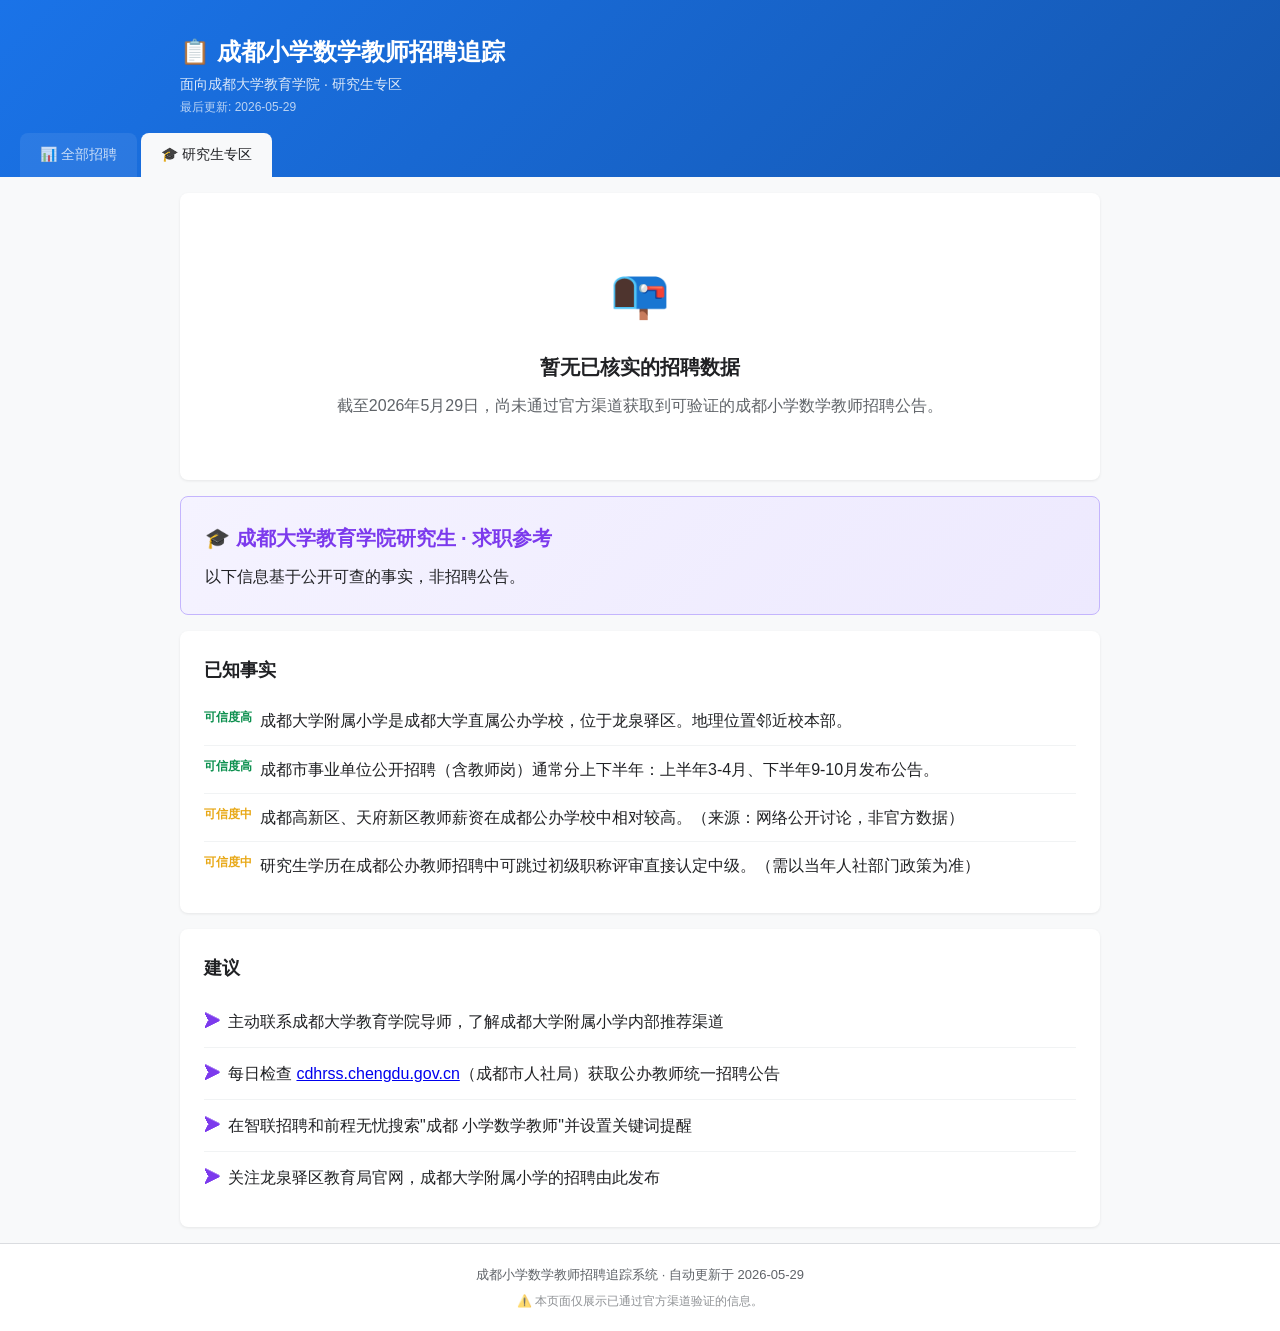
<file: output/grad.html>
<!DOCTYPE html>
<html lang="zh-CN">
<head>
<meta charset="UTF-8">
<meta name="viewport" content="width=device-width, initial-scale=1.0">
<title>研究生专区 - 成都小学数学教师招聘</title>
<style>
*,*::before,*::after{box-sizing:border-box;margin:0;padding:0}
:root{--pri:#1a73e8;--grad:#7c3aed;--bg:#f8f9fa;--surf:#fff;--txt:#202124;--txt2:#5f6368;--bdr:#dadce0;--rd:8px;--sh:0 1px 3px rgba(0,0,0,.08)}
body{font-family:-apple-system,BlinkMacSystemFont,"PingFang SC","Microsoft YaHei",sans-serif;background:var(--bg);color:var(--txt);line-height:1.7}
.c{max-width:960px;margin:0 auto;padding:0 20px}
.header{background:linear-gradient(135deg,var(--pri),#1557b0);color:#fff;padding:32px 0 0}
.header h1{font-size:24px;font-weight:600}.header .sub{font-size:14px;opacity:.85}
.header .time{font-size:12px;opacity:.7;margin-bottom:16px}
.nav{display:flex;gap:4px;padding:0 20px}
.nav a{color:rgba(255,255,255,.75);padding:10px 20px;border-radius:8px 8px 0 0;font-size:14px;text-decoration:none;background:rgba(255,255,255,.08)}
.nav a:hover,.nav a.active{color:#fff;background:rgba(255,255,255,.18)}.nav a.active{background:var(--bg);color:var(--txt)}
main{padding:24px 0 48px}
.card{background:var(--surf);border-radius:var(--rd);padding:24px;margin:16px 0;box-shadow:var(--sh)}
.card h2{font-size:18px;margin-bottom:12px}
.card h3{font-size:16px;margin:16px 0 8px}
.empty{text-align:center;padding:60px 20px;color:var(--txt2)}
.empty .icon{font-size:48px;margin-bottom:16px}
.empty h2{font-size:20px;margin-bottom:8px;color:var(--txt)}
.grad-banner{background:linear-gradient(135deg,#f5f3ff,#ede9fe);border:1px solid #c4b5fd;border-radius:var(--rd);padding:24px;margin:16px 0}
.grad-banner h2{font-size:20px;color:var(--grad);margin-bottom:8px}
.highlight{background:#fff;border-left:4px solid var(--grad);padding:12px 16px;border-radius:0 8px 8px 0;margin:12px 0}
.fact-list{list-style:none}
.fact-list li{padding:10px 0;border-bottom:1px solid #f1f3f4;display:flex;gap:8px}
.fact-list li:last-child{border-bottom:none}
.cred-high{color:#0d904f;font-weight:600;font-size:12px;white-space:nowrap}
.cred-mid{color:#e8a817;font-weight:600;font-size:12px;white-space:nowrap}
.advice-list{list-style:none;counter-reset:advice}
.advice-list li{counter-increment:advice;padding:12px 0;border-bottom:1px solid #f1f3f4}
.advice-list li:last-child{border-bottom:none}
.advice-list li::before{content:"➤";color:var(--grad);margin-right:8px;font-weight:bold}
.footer{background:var(--surf);border-top:1px solid var(--bdr);padding:20px 0;text-align:center;font-size:13px;color:var(--txt2)}
.footer .disc{font-size:12px;opacity:.7;margin-top:4px}
</style>
</head>
<body>
<header class="header">
<div class="c">
<h1>📋 成都小学数学教师招聘追踪</h1>
<p class="sub">面向成都大学教育学院 · 研究生专区</p>
<p class="time">最后更新: 2026-05-29</p>
</div>
<nav class="nav">
<a href="index.html">📊 全部招聘</a>
<a href="grad.html" class="active">🎓 研究生专区</a>
</nav>
</header>
<main class="c">

<div class="card empty">
<div class="icon">📭</div>
<h2>暂无已核实的招聘数据</h2>
<p>截至2026年5月29日，尚未通过官方渠道获取到可验证的成都小学数学教师招聘公告。</p>
</div>

<div class="grad-banner">
<h2>🎓 成都大学教育学院研究生 · 求职参考</h2>
<p>以下信息基于公开可查的事实，非招聘公告。</p>
</div>

<div class="card">
<h2>已知事实</h2>
<ul class="fact-list">
<li>
<span class="cred-high">可信度高</span>
<span>成都大学附属小学是成都大学直属公办学校，位于龙泉驿区。地理位置邻近校本部。</span>
</li>
<li>
<span class="cred-high">可信度高</span>
<span>成都市事业单位公开招聘（含教师岗）通常分上下半年：上半年3-4月、下半年9-10月发布公告。</span>
</li>
<li>
<span class="cred-mid">可信度中</span>
<span>成都高新区、天府新区教师薪资在成都公办学校中相对较高。（来源：网络公开讨论，非官方数据）</span>
</li>
<li>
<span class="cred-mid">可信度中</span>
<span>研究生学历在成都公办教师招聘中可跳过初级职称评审直接认定中级。（需以当年人社部门政策为准）</span>
</li>
</ul>
</div>

<div class="card">
<h2>建议</h2>
<ul class="advice-list">
<li>主动联系成都大学教育学院导师，了解成都大学附属小学内部推荐渠道</li>
<li>每日检查 <a href="https://cdhrss.chengdu.gov.cn/" target="_blank">cdhrss.chengdu.gov.cn</a>（成都市人社局）获取公办教师统一招聘公告</li>
<li>在智联招聘和前程无忧搜索"成都 小学数学教师"并设置关键词提醒</li>
<li>关注龙泉驿区教育局官网，成都大学附属小学的招聘由此发布</li>
</ul>
</div>

</main>
<footer class="footer">
<div class="c">
<p>成都小学数学教师招聘追踪系统 · 自动更新于 2026-05-29</p>
<p class="disc">⚠️ 本页面仅展示已通过官方渠道验证的信息。</p>
</div>
</footer>
</body>
</html>
</file>
